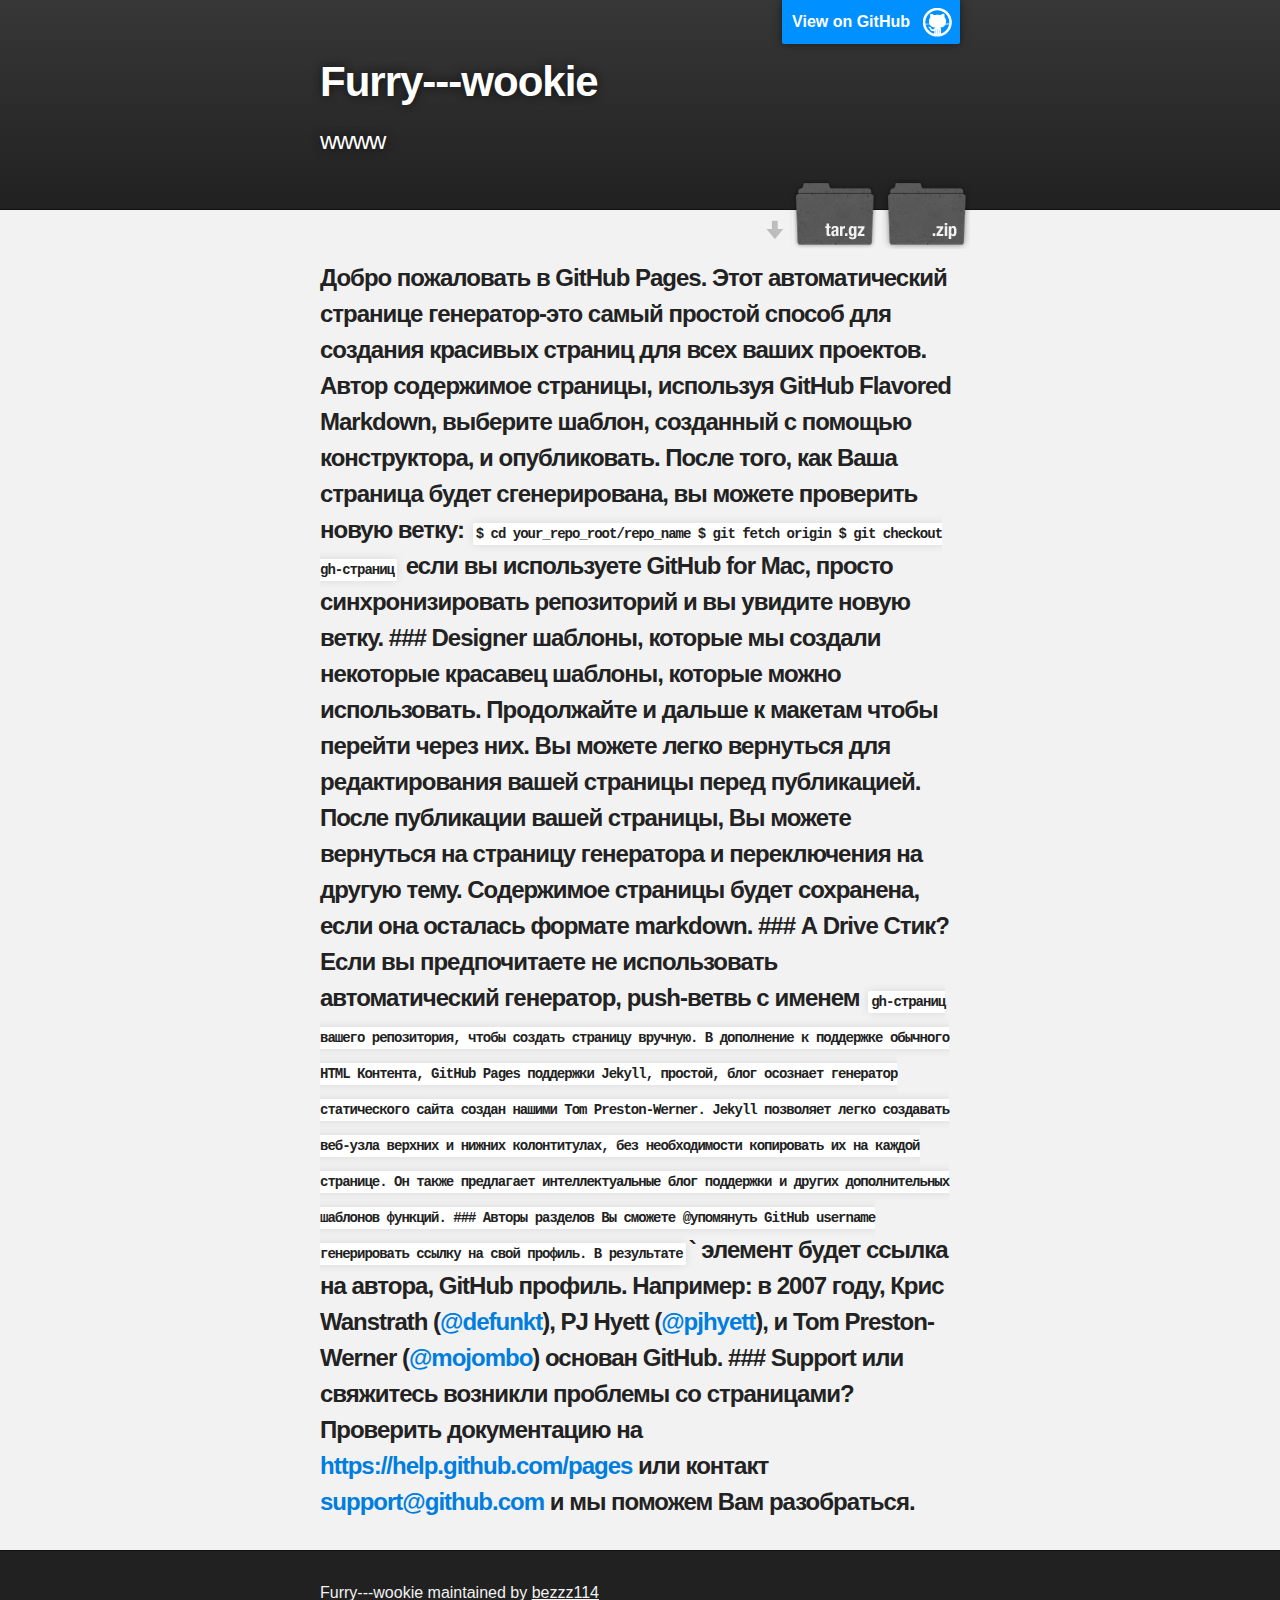
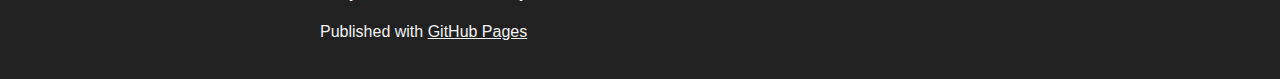
<file: index.html>
<!DOCTYPE html>
<html>

  <head>
    <meta charset='utf-8'>
    <meta http-equiv="X-UA-Compatible" content="chrome=1">
    <meta name="description" content="Furry---wookie : wwww">

    <link rel="stylesheet" type="text/css" media="screen" href="stylesheets/stylesheet.css">

    <title>Furry---wookie</title>
  </head>

  <body>

    <!-- HEADER -->
    <div id="header_wrap" class="outer">
        <header class="inner">
          <a id="forkme_banner" href="https://github.com/bezzz114/furry---wookie">View on GitHub</a>

          <h1 id="project_title">Furry---wookie</h1>
          <h2 id="project_tagline">wwww</h2>

            <section id="downloads">
              <a class="zip_download_link" href="https://github.com/bezzz114/furry---wookie/zipball/master">Download this project as a .zip file</a>
              <a class="tar_download_link" href="https://github.com/bezzz114/furry---wookie/tarball/master">Download this project as a tar.gz file</a>
            </section>
        </header>
    </div>

    <!-- MAIN CONTENT -->
    <div id="main_content_wrap" class="outer">
      <section id="main_content" class="inner">
        <h3>
<a id="Добро-пожаловать-в-github-pages-Этот-автоматический-странице-генератор-это-самый-простой-способ-для-создания-красивых-страниц-для-всех-ваших-проектов-Автор-содержимое-страницы-используя-github-flavored-markdown-выберите-шаблон-созданный-с-помощью-конструктора-и-опубликовать-После-того-как-Ваша-страница-будет-сгенерирована-вы-можете-проверить-новую-ветку--cd-your_repo_rootrepo_name--git-fetch-origin--git-checkout-gh-страниц-если-вы-используете-github-for-mac-просто-синхронизировать-репозиторий-и-вы-увидите-новую-ветку--designer-шаблоны-которые-мы-создали-некоторые-красавец-шаблоны-которые-можно-использовать-Продолжайте-и-дальше-к-макетам-чтобы-перейти-через-них-Вы-можете-легко-вернуться-для-редактирования-вашей-страницы-перед-публикацией-После-публикации-вашей-страницы-Вы-можете-вернуться-на-страницу-генератора-и-переключения-на-другую-тему-Содержимое-страницы-будет-сохранена-если-она-осталась-формате-markdown--А-drive-Стик-Если-вы-предпочитаете-не-использовать-автоматический-генератор-push-ветвь-с-именем-gh-страниц-вашего-репозитория-чтобы-создать-страницу-вручную-В-дополнение-к-поддержке-обычного-html-Контента-github-pages-поддержки-jekyll-простой-блог-осознает-генератор-статического-сайта-создан-нашими-tom-preston-werner-jekyll-позволяет-легко-создавать-веб-узла-верхних-и-нижних-колонтитулах-без-необходимости-копировать-их-на-каждой-странице-Он-также-предлагает-интеллектуальные-блог-поддержки-и-других-дополнительных-шаблонов-функций--Авторы-разделов-Вы-сможете-упомянуть-github-username-генерировать-ссылку-на-свой-профиль-В-результате-элемент-будет-ссылка-на-автора-github-профиль-Например-в-2007-году-Крис-wanstrath-defunkt-pj-hyett-pjhyett-и-tom-preston-werner-mojombo-основан-github--support-или-свяжитесь-возникли-проблемы-со-страницами-Проверить-документацию-на-httpshelpgithubcompages-или-контакт-supportgithubcom-и-мы-поможем-Вам-разобраться" class="anchor" href="#%D0%94%D0%BE%D0%B1%D1%80%D0%BE-%D0%BF%D0%BE%D0%B6%D0%B0%D0%BB%D0%BE%D0%B2%D0%B0%D1%82%D1%8C-%D0%B2-github-pages-%D0%AD%D1%82%D0%BE%D1%82-%D0%B0%D0%B2%D1%82%D0%BE%D0%BC%D0%B0%D1%82%D0%B8%D1%87%D0%B5%D1%81%D0%BA%D0%B8%D0%B9-%D1%81%D1%82%D1%80%D0%B0%D0%BD%D0%B8%D1%86%D0%B5-%D0%B3%D0%B5%D0%BD%D0%B5%D1%80%D0%B0%D1%82%D0%BE%D1%80-%D1%8D%D1%82%D0%BE-%D1%81%D0%B0%D0%BC%D1%8B%D0%B9-%D0%BF%D1%80%D0%BE%D1%81%D1%82%D0%BE%D0%B9-%D1%81%D0%BF%D0%BE%D1%81%D0%BE%D0%B1-%D0%B4%D0%BB%D1%8F-%D1%81%D0%BE%D0%B7%D0%B4%D0%B0%D0%BD%D0%B8%D1%8F-%D0%BA%D1%80%D0%B0%D1%81%D0%B8%D0%B2%D1%8B%D1%85-%D1%81%D1%82%D1%80%D0%B0%D0%BD%D0%B8%D1%86-%D0%B4%D0%BB%D1%8F-%D0%B2%D1%81%D0%B5%D1%85-%D0%B2%D0%B0%D1%88%D0%B8%D1%85-%D0%BF%D1%80%D0%BE%D0%B5%D0%BA%D1%82%D0%BE%D0%B2-%D0%90%D0%B2%D1%82%D0%BE%D1%80-%D1%81%D0%BE%D0%B4%D0%B5%D1%80%D0%B6%D0%B8%D0%BC%D0%BE%D0%B5-%D1%81%D1%82%D1%80%D0%B0%D0%BD%D0%B8%D1%86%D1%8B-%D0%B8%D1%81%D0%BF%D0%BE%D0%BB%D1%8C%D0%B7%D1%83%D1%8F-github-flavored-markdown-%D0%B2%D1%8B%D0%B1%D0%B5%D1%80%D0%B8%D1%82%D0%B5-%D1%88%D0%B0%D0%B1%D0%BB%D0%BE%D0%BD-%D1%81%D0%BE%D0%B7%D0%B4%D0%B0%D0%BD%D0%BD%D1%8B%D0%B9-%D1%81-%D0%BF%D0%BE%D0%BC%D0%BE%D1%89%D1%8C%D1%8E-%D0%BA%D0%BE%D0%BD%D1%81%D1%82%D1%80%D1%83%D0%BA%D1%82%D0%BE%D1%80%D0%B0-%D0%B8-%D0%BE%D0%BF%D1%83%D0%B1%D0%BB%D0%B8%D0%BA%D0%BE%D0%B2%D0%B0%D1%82%D1%8C-%D0%9F%D0%BE%D1%81%D0%BB%D0%B5-%D1%82%D0%BE%D0%B3%D0%BE-%D0%BA%D0%B0%D0%BA-%D0%92%D0%B0%D1%88%D0%B0-%D1%81%D1%82%D1%80%D0%B0%D0%BD%D0%B8%D1%86%D0%B0-%D0%B1%D1%83%D0%B4%D0%B5%D1%82-%D1%81%D0%B3%D0%B5%D0%BD%D0%B5%D1%80%D0%B8%D1%80%D0%BE%D0%B2%D0%B0%D0%BD%D0%B0-%D0%B2%D1%8B-%D0%BC%D0%BE%D0%B6%D0%B5%D1%82%D0%B5-%D0%BF%D1%80%D0%BE%D0%B2%D0%B5%D1%80%D0%B8%D1%82%D1%8C-%D0%BD%D0%BE%D0%B2%D1%83%D1%8E-%D0%B2%D0%B5%D1%82%D0%BA%D1%83--cd-your_repo_rootrepo_name--git-fetch-origin--git-checkout-gh-%D1%81%D1%82%D1%80%D0%B0%D0%BD%D0%B8%D1%86-%D0%B5%D1%81%D0%BB%D0%B8-%D0%B2%D1%8B-%D0%B8%D1%81%D0%BF%D0%BE%D0%BB%D1%8C%D0%B7%D1%83%D0%B5%D1%82%D0%B5-github-for-mac-%D0%BF%D1%80%D0%BE%D1%81%D1%82%D0%BE-%D1%81%D0%B8%D0%BD%D1%85%D1%80%D0%BE%D0%BD%D0%B8%D0%B7%D0%B8%D1%80%D0%BE%D0%B2%D0%B0%D1%82%D1%8C-%D1%80%D0%B5%D0%BF%D0%BE%D0%B7%D0%B8%D1%82%D0%BE%D1%80%D0%B8%D0%B9-%D0%B8-%D0%B2%D1%8B-%D1%83%D0%B2%D0%B8%D0%B4%D0%B8%D1%82%D0%B5-%D0%BD%D0%BE%D0%B2%D1%83%D1%8E-%D0%B2%D0%B5%D1%82%D0%BA%D1%83--designer-%D1%88%D0%B0%D0%B1%D0%BB%D0%BE%D0%BD%D1%8B-%D0%BA%D0%BE%D1%82%D0%BE%D1%80%D1%8B%D0%B5-%D0%BC%D1%8B-%D1%81%D0%BE%D0%B7%D0%B4%D0%B0%D0%BB%D0%B8-%D0%BD%D0%B5%D0%BA%D0%BE%D1%82%D0%BE%D1%80%D1%8B%D0%B5-%D0%BA%D1%80%D0%B0%D1%81%D0%B0%D0%B2%D0%B5%D1%86-%D1%88%D0%B0%D0%B1%D0%BB%D0%BE%D0%BD%D1%8B-%D0%BA%D0%BE%D1%82%D0%BE%D1%80%D1%8B%D0%B5-%D0%BC%D0%BE%D0%B6%D0%BD%D0%BE-%D0%B8%D1%81%D0%BF%D0%BE%D0%BB%D1%8C%D0%B7%D0%BE%D0%B2%D0%B0%D1%82%D1%8C-%D0%9F%D1%80%D0%BE%D0%B4%D0%BE%D0%BB%D0%B6%D0%B0%D0%B9%D1%82%D0%B5-%D0%B8-%D0%B4%D0%B0%D0%BB%D1%8C%D1%88%D0%B5-%D0%BA-%D0%BC%D0%B0%D0%BA%D0%B5%D1%82%D0%B0%D0%BC-%D1%87%D1%82%D0%BE%D0%B1%D1%8B-%D0%BF%D0%B5%D1%80%D0%B5%D0%B9%D1%82%D0%B8-%D1%87%D0%B5%D1%80%D0%B5%D0%B7-%D0%BD%D0%B8%D1%85-%D0%92%D1%8B-%D0%BC%D0%BE%D0%B6%D0%B5%D1%82%D0%B5-%D0%BB%D0%B5%D0%B3%D0%BA%D0%BE-%D0%B2%D0%B5%D1%80%D0%BD%D1%83%D1%82%D1%8C%D1%81%D1%8F-%D0%B4%D0%BB%D1%8F-%D1%80%D0%B5%D0%B4%D0%B0%D0%BA%D1%82%D0%B8%D1%80%D0%BE%D0%B2%D0%B0%D0%BD%D0%B8%D1%8F-%D0%B2%D0%B0%D1%88%D0%B5%D0%B9-%D1%81%D1%82%D1%80%D0%B0%D0%BD%D0%B8%D1%86%D1%8B-%D0%BF%D0%B5%D1%80%D0%B5%D0%B4-%D0%BF%D1%83%D0%B1%D0%BB%D0%B8%D0%BA%D0%B0%D1%86%D0%B8%D0%B5%D0%B9-%D0%9F%D0%BE%D1%81%D0%BB%D0%B5-%D0%BF%D1%83%D0%B1%D0%BB%D0%B8%D0%BA%D0%B0%D1%86%D0%B8%D0%B8-%D0%B2%D0%B0%D1%88%D0%B5%D0%B9-%D1%81%D1%82%D1%80%D0%B0%D0%BD%D0%B8%D1%86%D1%8B-%D0%92%D1%8B-%D0%BC%D0%BE%D0%B6%D0%B5%D1%82%D0%B5-%D0%B2%D0%B5%D1%80%D0%BD%D1%83%D1%82%D1%8C%D1%81%D1%8F-%D0%BD%D0%B0-%D1%81%D1%82%D1%80%D0%B0%D0%BD%D0%B8%D1%86%D1%83-%D0%B3%D0%B5%D0%BD%D0%B5%D1%80%D0%B0%D1%82%D0%BE%D1%80%D0%B0-%D0%B8-%D0%BF%D0%B5%D1%80%D0%B5%D0%BA%D0%BB%D1%8E%D1%87%D0%B5%D0%BD%D0%B8%D1%8F-%D0%BD%D0%B0-%D0%B4%D1%80%D1%83%D0%B3%D1%83%D1%8E-%D1%82%D0%B5%D0%BC%D1%83-%D0%A1%D0%BE%D0%B4%D0%B5%D1%80%D0%B6%D0%B8%D0%BC%D0%BE%D0%B5-%D1%81%D1%82%D1%80%D0%B0%D0%BD%D0%B8%D1%86%D1%8B-%D0%B1%D1%83%D0%B4%D0%B5%D1%82-%D1%81%D0%BE%D1%85%D1%80%D0%B0%D0%BD%D0%B5%D0%BD%D0%B0-%D0%B5%D1%81%D0%BB%D0%B8-%D0%BE%D0%BD%D0%B0-%D0%BE%D1%81%D1%82%D0%B0%D0%BB%D0%B0%D1%81%D1%8C-%D1%84%D0%BE%D1%80%D0%BC%D0%B0%D1%82%D0%B5-markdown--%D0%90-drive-%D0%A1%D1%82%D0%B8%D0%BA-%D0%95%D1%81%D0%BB%D0%B8-%D0%B2%D1%8B-%D0%BF%D1%80%D0%B5%D0%B4%D0%BF%D0%BE%D1%87%D0%B8%D1%82%D0%B0%D0%B5%D1%82%D0%B5-%D0%BD%D0%B5-%D0%B8%D1%81%D0%BF%D0%BE%D0%BB%D1%8C%D0%B7%D0%BE%D0%B2%D0%B0%D1%82%D1%8C-%D0%B0%D0%B2%D1%82%D0%BE%D0%BC%D0%B0%D1%82%D0%B8%D1%87%D0%B5%D1%81%D0%BA%D0%B8%D0%B9-%D0%B3%D0%B5%D0%BD%D0%B5%D1%80%D0%B0%D1%82%D0%BE%D1%80-push-%D0%B2%D0%B5%D1%82%D0%B2%D1%8C-%D1%81-%D0%B8%D0%BC%D0%B5%D0%BD%D0%B5%D0%BC-gh-%D1%81%D1%82%D1%80%D0%B0%D0%BD%D0%B8%D1%86-%D0%B2%D0%B0%D1%88%D0%B5%D0%B3%D0%BE-%D1%80%D0%B5%D0%BF%D0%BE%D0%B7%D0%B8%D1%82%D0%BE%D1%80%D0%B8%D1%8F-%D1%87%D1%82%D0%BE%D0%B1%D1%8B-%D1%81%D0%BE%D0%B7%D0%B4%D0%B0%D1%82%D1%8C-%D1%81%D1%82%D1%80%D0%B0%D0%BD%D0%B8%D1%86%D1%83-%D0%B2%D1%80%D1%83%D1%87%D0%BD%D1%83%D1%8E-%D0%92-%D0%B4%D0%BE%D0%BF%D0%BE%D0%BB%D0%BD%D0%B5%D0%BD%D0%B8%D0%B5-%D0%BA-%D0%BF%D0%BE%D0%B4%D0%B4%D0%B5%D1%80%D0%B6%D0%BA%D0%B5-%D0%BE%D0%B1%D1%8B%D1%87%D0%BD%D0%BE%D0%B3%D0%BE-html-%D0%9A%D0%BE%D0%BD%D1%82%D0%B5%D0%BD%D1%82%D0%B0-github-pages-%D0%BF%D0%BE%D0%B4%D0%B4%D0%B5%D1%80%D0%B6%D0%BA%D0%B8-jekyll-%D0%BF%D1%80%D0%BE%D1%81%D1%82%D0%BE%D0%B9-%D0%B1%D0%BB%D0%BE%D0%B3-%D0%BE%D1%81%D0%BE%D0%B7%D0%BD%D0%B0%D0%B5%D1%82-%D0%B3%D0%B5%D0%BD%D0%B5%D1%80%D0%B0%D1%82%D0%BE%D1%80-%D1%81%D1%82%D0%B0%D1%82%D0%B8%D1%87%D0%B5%D1%81%D0%BA%D0%BE%D0%B3%D0%BE-%D1%81%D0%B0%D0%B9%D1%82%D0%B0-%D1%81%D0%BE%D0%B7%D0%B4%D0%B0%D0%BD-%D0%BD%D0%B0%D1%88%D0%B8%D0%BC%D0%B8-tom-preston-werner-jekyll-%D0%BF%D0%BE%D0%B7%D0%B2%D0%BE%D0%BB%D1%8F%D0%B5%D1%82-%D0%BB%D0%B5%D0%B3%D0%BA%D0%BE-%D1%81%D0%BE%D0%B7%D0%B4%D0%B0%D0%B2%D0%B0%D1%82%D1%8C-%D0%B2%D0%B5%D0%B1-%D1%83%D0%B7%D0%BB%D0%B0-%D0%B2%D0%B5%D1%80%D1%85%D0%BD%D0%B8%D1%85-%D0%B8-%D0%BD%D0%B8%D0%B6%D0%BD%D0%B8%D1%85-%D0%BA%D0%BE%D0%BB%D0%BE%D0%BD%D1%82%D0%B8%D1%82%D1%83%D0%BB%D0%B0%D1%85-%D0%B1%D0%B5%D0%B7-%D0%BD%D0%B5%D0%BE%D0%B1%D1%85%D0%BE%D0%B4%D0%B8%D0%BC%D0%BE%D1%81%D1%82%D0%B8-%D0%BA%D0%BE%D0%BF%D0%B8%D1%80%D0%BE%D0%B2%D0%B0%D1%82%D1%8C-%D0%B8%D1%85-%D0%BD%D0%B0-%D0%BA%D0%B0%D0%B6%D0%B4%D0%BE%D0%B9-%D1%81%D1%82%D1%80%D0%B0%D0%BD%D0%B8%D1%86%D0%B5-%D0%9E%D0%BD-%D1%82%D0%B0%D0%BA%D0%B6%D0%B5-%D0%BF%D1%80%D0%B5%D0%B4%D0%BB%D0%B0%D0%B3%D0%B0%D0%B5%D1%82-%D0%B8%D0%BD%D1%82%D0%B5%D0%BB%D0%BB%D0%B5%D0%BA%D1%82%D1%83%D0%B0%D0%BB%D1%8C%D0%BD%D1%8B%D0%B5-%D0%B1%D0%BB%D0%BE%D0%B3-%D0%BF%D0%BE%D0%B4%D0%B4%D0%B5%D1%80%D0%B6%D0%BA%D0%B8-%D0%B8-%D0%B4%D1%80%D1%83%D0%B3%D0%B8%D1%85-%D0%B4%D0%BE%D0%BF%D0%BE%D0%BB%D0%BD%D0%B8%D1%82%D0%B5%D0%BB%D1%8C%D0%BD%D1%8B%D1%85-%D1%88%D0%B0%D0%B1%D0%BB%D0%BE%D0%BD%D0%BE%D0%B2-%D1%84%D1%83%D0%BD%D0%BA%D1%86%D0%B8%D0%B9--%D0%90%D0%B2%D1%82%D0%BE%D1%80%D1%8B-%D1%80%D0%B0%D0%B7%D0%B4%D0%B5%D0%BB%D0%BE%D0%B2-%D0%92%D1%8B-%D1%81%D0%BC%D0%BE%D0%B6%D0%B5%D1%82%D0%B5-%D1%83%D0%BF%D0%BE%D0%BC%D1%8F%D0%BD%D1%83%D1%82%D1%8C-github-username-%D0%B3%D0%B5%D0%BD%D0%B5%D1%80%D0%B8%D1%80%D0%BE%D0%B2%D0%B0%D1%82%D1%8C-%D1%81%D1%81%D1%8B%D0%BB%D0%BA%D1%83-%D0%BD%D0%B0-%D1%81%D0%B2%D0%BE%D0%B9-%D0%BF%D1%80%D0%BE%D1%84%D0%B8%D0%BB%D1%8C-%D0%92-%D1%80%D0%B5%D0%B7%D1%83%D0%BB%D1%8C%D1%82%D0%B0%D1%82%D0%B5-%D1%8D%D0%BB%D0%B5%D0%BC%D0%B5%D0%BD%D1%82-%D0%B1%D1%83%D0%B4%D0%B5%D1%82-%D1%81%D1%81%D1%8B%D0%BB%D0%BA%D0%B0-%D0%BD%D0%B0-%D0%B0%D0%B2%D1%82%D0%BE%D1%80%D0%B0-github-%D0%BF%D1%80%D0%BE%D1%84%D0%B8%D0%BB%D1%8C-%D0%9D%D0%B0%D0%BF%D1%80%D0%B8%D0%BC%D0%B5%D1%80-%D0%B2-2007-%D0%B3%D0%BE%D0%B4%D1%83-%D0%9A%D1%80%D0%B8%D1%81-wanstrath-defunkt-pj-hyett-pjhyett-%D0%B8-tom-preston-werner-mojombo-%D0%BE%D1%81%D0%BD%D0%BE%D0%B2%D0%B0%D0%BD-github--support-%D0%B8%D0%BB%D0%B8-%D1%81%D0%B2%D1%8F%D0%B6%D0%B8%D1%82%D0%B5%D1%81%D1%8C-%D0%B2%D0%BE%D0%B7%D0%BD%D0%B8%D0%BA%D0%BB%D0%B8-%D0%BF%D1%80%D0%BE%D0%B1%D0%BB%D0%B5%D0%BC%D1%8B-%D1%81%D0%BE-%D1%81%D1%82%D1%80%D0%B0%D0%BD%D0%B8%D1%86%D0%B0%D0%BC%D0%B8-%D0%9F%D1%80%D0%BE%D0%B2%D0%B5%D1%80%D0%B8%D1%82%D1%8C-%D0%B4%D0%BE%D0%BA%D1%83%D0%BC%D0%B5%D0%BD%D1%82%D0%B0%D1%86%D0%B8%D1%8E-%D0%BD%D0%B0-httpshelpgithubcompages-%D0%B8%D0%BB%D0%B8-%D0%BA%D0%BE%D0%BD%D1%82%D0%B0%D0%BA%D1%82-supportgithubcom-%D0%B8-%D0%BC%D1%8B-%D0%BF%D0%BE%D0%BC%D0%BE%D0%B6%D0%B5%D0%BC-%D0%92%D0%B0%D0%BC-%D1%80%D0%B0%D0%B7%D0%BE%D0%B1%D1%80%D0%B0%D1%82%D1%8C%D1%81%D1%8F" aria-hidden="true"><span class="octicon octicon-link"></span></a>Добро пожаловать в GitHub Pages. Этот автоматический странице генератор-это самый простой способ для создания красивых страниц для всех ваших проектов. Автор содержимое страницы, используя GitHub Flavored Markdown, выберите шаблон, созданный с помощью конструктора, и опубликовать. После того, как Ваша страница будет сгенерирована, вы можете проверить новую ветку: <code>$ cd your_repo_root/repo_name $ git fetch origin $ git checkout gh-страниц</code> если вы используете GitHub for Mac, просто синхронизировать репозиторий и вы увидите новую ветку. ### Designer шаблоны, которые мы создали некоторые красавец шаблоны, которые можно использовать. Продолжайте и дальше к макетам чтобы перейти через них. Вы можете легко вернуться для редактирования вашей страницы перед публикацией. После публикации вашей страницы, Вы можете вернуться на страницу генератора и переключения на другую тему. Содержимое страницы будет сохранена, если она осталась формате markdown. ### А Drive Стик? Если вы предпочитаете не использовать автоматический генератор, push-ветвь с именем <code>gh-страниц вашего репозитория, чтобы создать страницу вручную. В дополнение к поддержке обычного HTML Контента, GitHub Pages поддержки Jekyll, простой, блог осознает генератор статического сайта создан нашими Tom Preston-Werner. Jekyll позволяет легко создавать веб-узла верхних и нижних колонтитулах, без необходимости копировать их на каждой странице. Он также предлагает интеллектуальные блог поддержки и других дополнительных шаблонов функций. ### Авторы разделов Вы сможете @упомянуть GitHub username генерировать ссылку на свой профиль. В результате</code>` элемент будет ссылка на автора, GitHub профиль. Например: в 2007 году, Крис Wanstrath (<a href="https://github.com/defunkt" class="user-mention">@defunkt</a>), PJ Hyett (<a href="https://github.com/pjhyett" class="user-mention">@pjhyett</a>), и Tom Preston-Werner (<a href="https://github.com/mojombo" class="user-mention">@mojombo</a>) основан GitHub. ### Support или свяжитесь возникли проблемы со страницами? Проверить документацию на <a href="https://help.github.com/pages">https://help.github.com/pages</a> или контакт <a href="mailto:support@github.com">support@github.com</a> и мы поможем Вам разобраться.</h3>
      </section>
    </div>

    <!-- FOOTER  -->
    <div id="footer_wrap" class="outer">
      <footer class="inner">
        <p class="copyright">Furry---wookie maintained by <a href="https://github.com/bezzz114">bezzz114</a></p>
        <p>Published with <a href="http://pages.github.com">GitHub Pages</a></p>
      </footer>
    </div>

    

  </body>
</html>
</file>
<file: stylesheets/stylesheet.css>
/*******************************************************************************
Slate Theme for GitHub Pages
by Jason Costello, @jsncostello
*******************************************************************************/

@import url(pygment_trac.css);

/*******************************************************************************
MeyerWeb Reset
*******************************************************************************/

html, body, div, span, applet, object, iframe,
h1, h2, h3, h4, h5, h6, p, blockquote, pre,
a, abbr, acronym, address, big, cite, code,
del, dfn, em, img, ins, kbd, q, s, samp,
small, strike, strong, sub, sup, tt, var,
b, u, i, center,
dl, dt, dd, ol, ul, li,
fieldset, form, label, legend,
table, caption, tbody, tfoot, thead, tr, th, td,
article, aside, canvas, details, embed,
figure, figcaption, footer, header, hgroup,
menu, nav, output, ruby, section, summary,
time, mark, audio, video {
  margin: 0;
  padding: 0;
  border: 0;
  font: inherit;
  vertical-align: baseline;
}

/* HTML5 display-role reset for older browsers */
article, aside, details, figcaption, figure,
footer, header, hgroup, menu, nav, section {
  display: block;
}

ol, ul {
  list-style: none;
}

table {
  border-collapse: collapse;
  border-spacing: 0;
}

/*******************************************************************************
Theme Styles
*******************************************************************************/

body {
  box-sizing: border-box;
  color:#373737;
  background: #212121;
  font-size: 16px;
  font-family: 'Myriad Pro', Calibri, Helvetica, Arial, sans-serif;
  line-height: 1.5;
  -webkit-font-smoothing: antialiased;
}

h1, h2, h3, h4, h5, h6 {
  margin: 10px 0;
  font-weight: 700;
  color:#222222;
  font-family: 'Lucida Grande', 'Calibri', Helvetica, Arial, sans-serif;
  letter-spacing: -1px;
}

h1 {
  font-size: 36px;
  font-weight: 700;
}

h2 {
  padding-bottom: 10px;
  font-size: 32px;
  background: url('../images/bg_hr.png') repeat-x bottom;
}

h3 {
  font-size: 24px;
}

h4 {
  font-size: 21px;
}

h5 {
  font-size: 18px;
}

h6 {
  font-size: 16px;
}

p {
  margin: 10px 0 15px 0;
}

footer p {
  color: #f2f2f2;
}

a {
  text-decoration: none;
  color: #007edf;
  text-shadow: none;

  transition: color 0.5s ease;
  transition: text-shadow 0.5s ease;
  -webkit-transition: color 0.5s ease;
  -webkit-transition: text-shadow 0.5s ease;
  -moz-transition: color 0.5s ease;
  -moz-transition: text-shadow 0.5s ease;
  -o-transition: color 0.5s ease;
  -o-transition: text-shadow 0.5s ease;
  -ms-transition: color 0.5s ease;
  -ms-transition: text-shadow 0.5s ease;
}

a:hover, a:focus {text-decoration: underline;}

footer a {
  color: #F2F2F2;
  text-decoration: underline;
}

em {
  font-style: italic;
}

strong {
  font-weight: bold;
}

img {
  position: relative;
  margin: 0 auto;
  max-width: 739px;
  padding: 5px;
  margin: 10px 0 10px 0;
  border: 1px solid #ebebeb;

  box-shadow: 0 0 5px #ebebeb;
  -webkit-box-shadow: 0 0 5px #ebebeb;
  -moz-box-shadow: 0 0 5px #ebebeb;
  -o-box-shadow: 0 0 5px #ebebeb;
  -ms-box-shadow: 0 0 5px #ebebeb;
}

p img {
  display: inline;
  margin: 0;
  padding: 0;
  vertical-align: middle;
  text-align: center;
  border: none;
}

pre, code {
  width: 100%;
  color: #222;
  background-color: #fff;

  font-family: Monaco, "Bitstream Vera Sans Mono", "Lucida Console", Terminal, monospace;
  font-size: 14px;

  border-radius: 2px;
  -moz-border-radius: 2px;
  -webkit-border-radius: 2px;
}

pre {
  width: 100%;
  padding: 10px;
  box-shadow: 0 0 10px rgba(0,0,0,.1);
  overflow: auto;
}

code {
  padding: 3px;
  margin: 0 3px;
  box-shadow: 0 0 10px rgba(0,0,0,.1);
}

pre code {
  display: block;
  box-shadow: none;
}

blockquote {
  color: #666;
  margin-bottom: 20px;
  padding: 0 0 0 20px;
  border-left: 3px solid #bbb;
}


ul, ol, dl {
  margin-bottom: 15px
}

ul {
  list-style-position: inside;
  list-style: disc;
  padding-left: 20px;
}

ol {
  list-style-position: inside;
  list-style: decimal;
  padding-left: 20px;
}

dl dt {
  font-weight: bold;
}

dl dd {
  padding-left: 20px;
  font-style: italic;
}

dl p {
  padding-left: 20px;
  font-style: italic;
}

hr {
  height: 1px;
  margin-bottom: 5px;
  border: none;
  background: url('../images/bg_hr.png') repeat-x center;
}

table {
  border: 1px solid #373737;
  margin-bottom: 20px;
  text-align: left;
 }

th {
  font-family: 'Lucida Grande', 'Helvetica Neue', Helvetica, Arial, sans-serif;
  padding: 10px;
  background: #373737;
  color: #fff;
 }

td {
  padding: 10px;
  border: 1px solid #373737;
 }

form {
  background: #f2f2f2;
  padding: 20px;
}

/*******************************************************************************
Full-Width Styles
*******************************************************************************/

.outer {
  width: 100%;
}

.inner {
  position: relative;
  max-width: 640px;
  padding: 20px 10px;
  margin: 0 auto;
}

#forkme_banner {
  display: block;
  position: absolute;
  top:0;
  right: 10px;
  z-index: 10;
  padding: 10px 50px 10px 10px;
  color: #fff;
  background: url('../images/blacktocat.png') #0090ff no-repeat 95% 50%;
  font-weight: 700;
  box-shadow: 0 0 10px rgba(0,0,0,.5);
  border-bottom-left-radius: 2px;
  border-bottom-right-radius: 2px;
}

#header_wrap {
  background: #212121;
  background: -moz-linear-gradient(top, #373737, #212121);
  background: -webkit-linear-gradient(top, #373737, #212121);
  background: -ms-linear-gradient(top, #373737, #212121);
  background: -o-linear-gradient(top, #373737, #212121);
  background: linear-gradient(top, #373737, #212121);
}

#header_wrap .inner {
  padding: 50px 10px 30px 10px;
}

#project_title {
  margin: 0;
  color: #fff;
  font-size: 42px;
  font-weight: 700;
  text-shadow: #111 0px 0px 10px;
}

#project_tagline {
  color: #fff;
  font-size: 24px;
  font-weight: 300;
  background: none;
  text-shadow: #111 0px 0px 10px;
}

#downloads {
  position: absolute;
  width: 210px;
  z-index: 10;
  bottom: -40px;
  right: 0;
  height: 70px;
  background: url('../images/icon_download.png') no-repeat 0% 90%;
}

.zip_download_link {
  display: block;
  float: right;
  width: 90px;
  height:70px;
  text-indent: -5000px;
  overflow: hidden;
  background: url(../images/sprite_download.png) no-repeat bottom left;
}

.tar_download_link {
  display: block;
  float: right;
  width: 90px;
  height:70px;
  text-indent: -5000px;
  overflow: hidden;
  background: url(../images/sprite_download.png) no-repeat bottom right;
  margin-left: 10px;
}

.zip_download_link:hover {
  background: url(../images/sprite_download.png) no-repeat top left;
}

.tar_download_link:hover {
  background: url(../images/sprite_download.png) no-repeat top right;
}

#main_content_wrap {
  background: #f2f2f2;
  border-top: 1px solid #111;
  border-bottom: 1px solid #111;
}

#main_content {
  padding-top: 40px;
}

#footer_wrap {
  background: #212121;
}



/*******************************************************************************
Small Device Styles
*******************************************************************************/

@media screen and (max-width: 480px) {
  body {
    font-size:14px;
  }

  #downloads {
    display: none;
  }

  .inner {
    min-width: 320px;
    max-width: 480px;
  }

  #project_title {
  font-size: 32px;
  }

  h1 {
    font-size: 28px;
  }

  h2 {
    font-size: 24px;
  }

  h3 {
    font-size: 21px;
  }

  h4 {
    font-size: 18px;
  }

  h5 {
    font-size: 14px;
  }

  h6 {
    font-size: 12px;
  }

  code, pre {
    min-width: 320px;
    max-width: 480px;
    font-size: 11px;
  }

}
</file>
